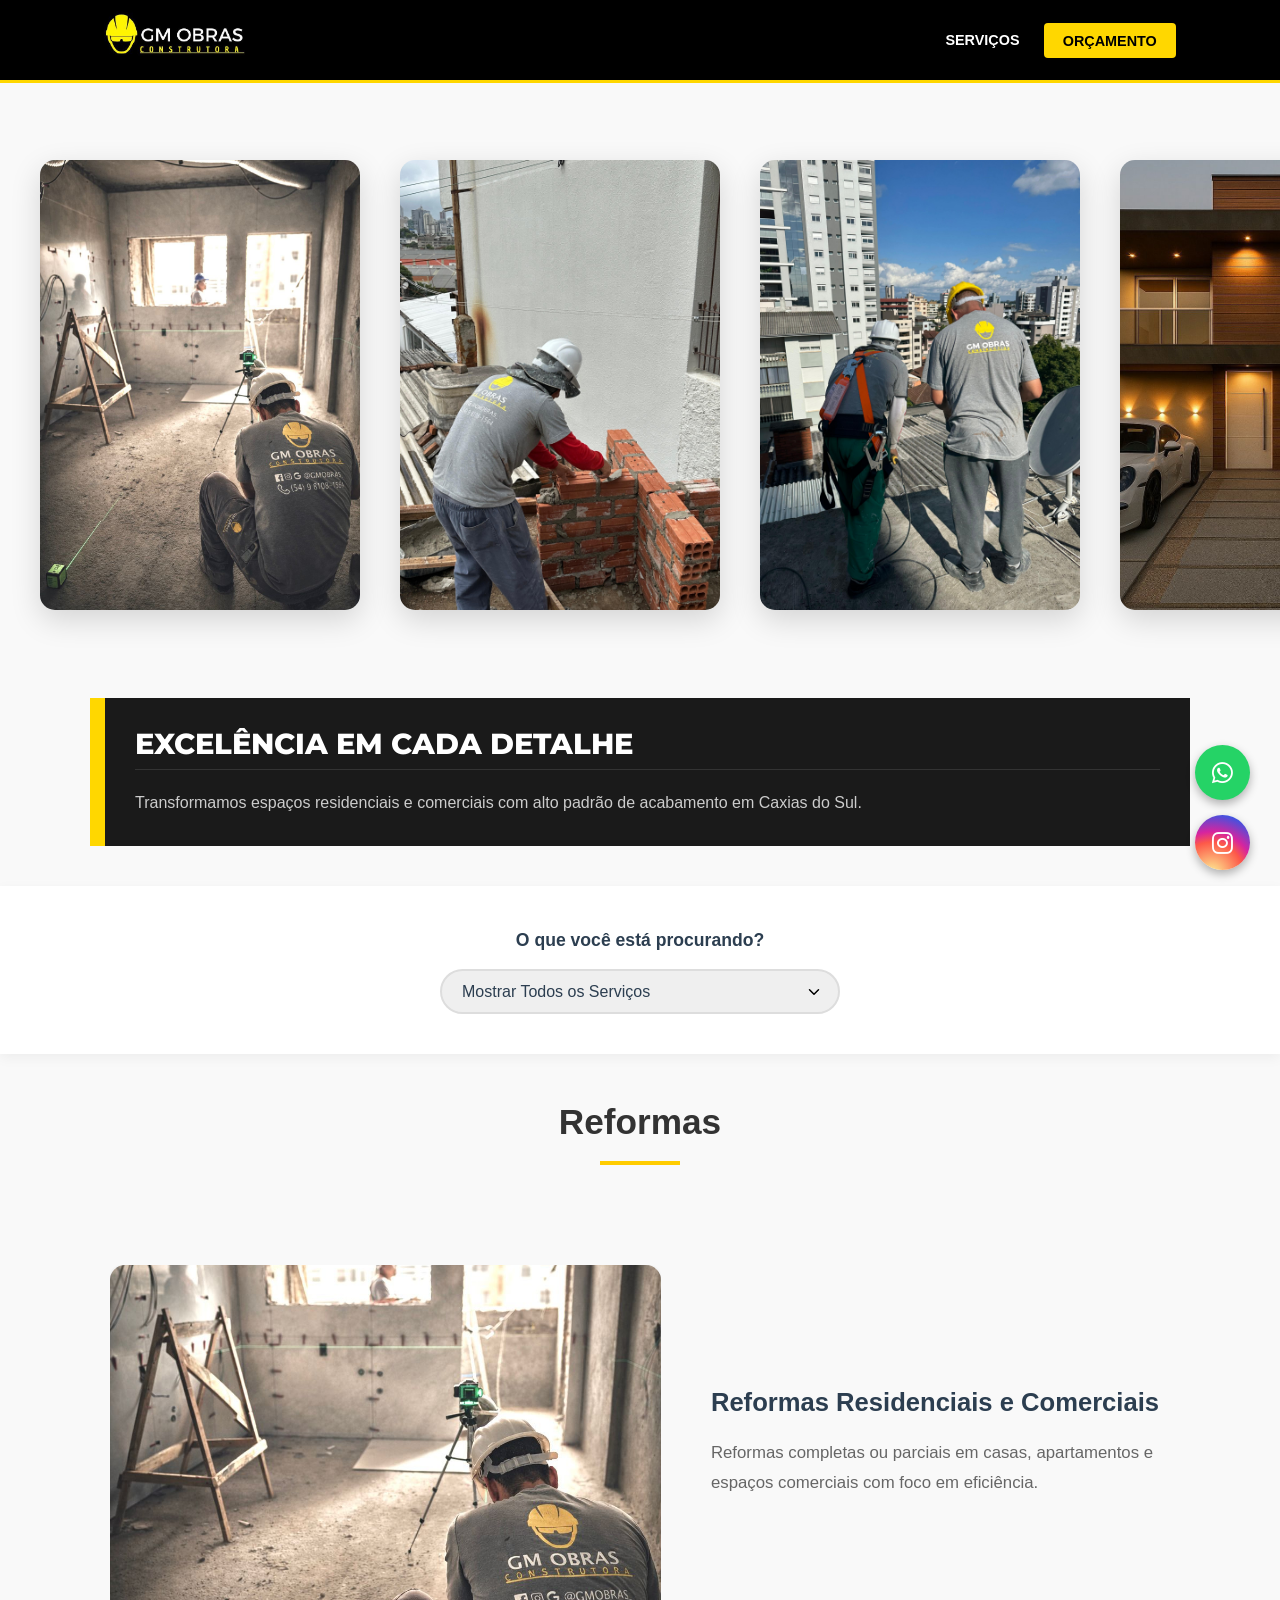
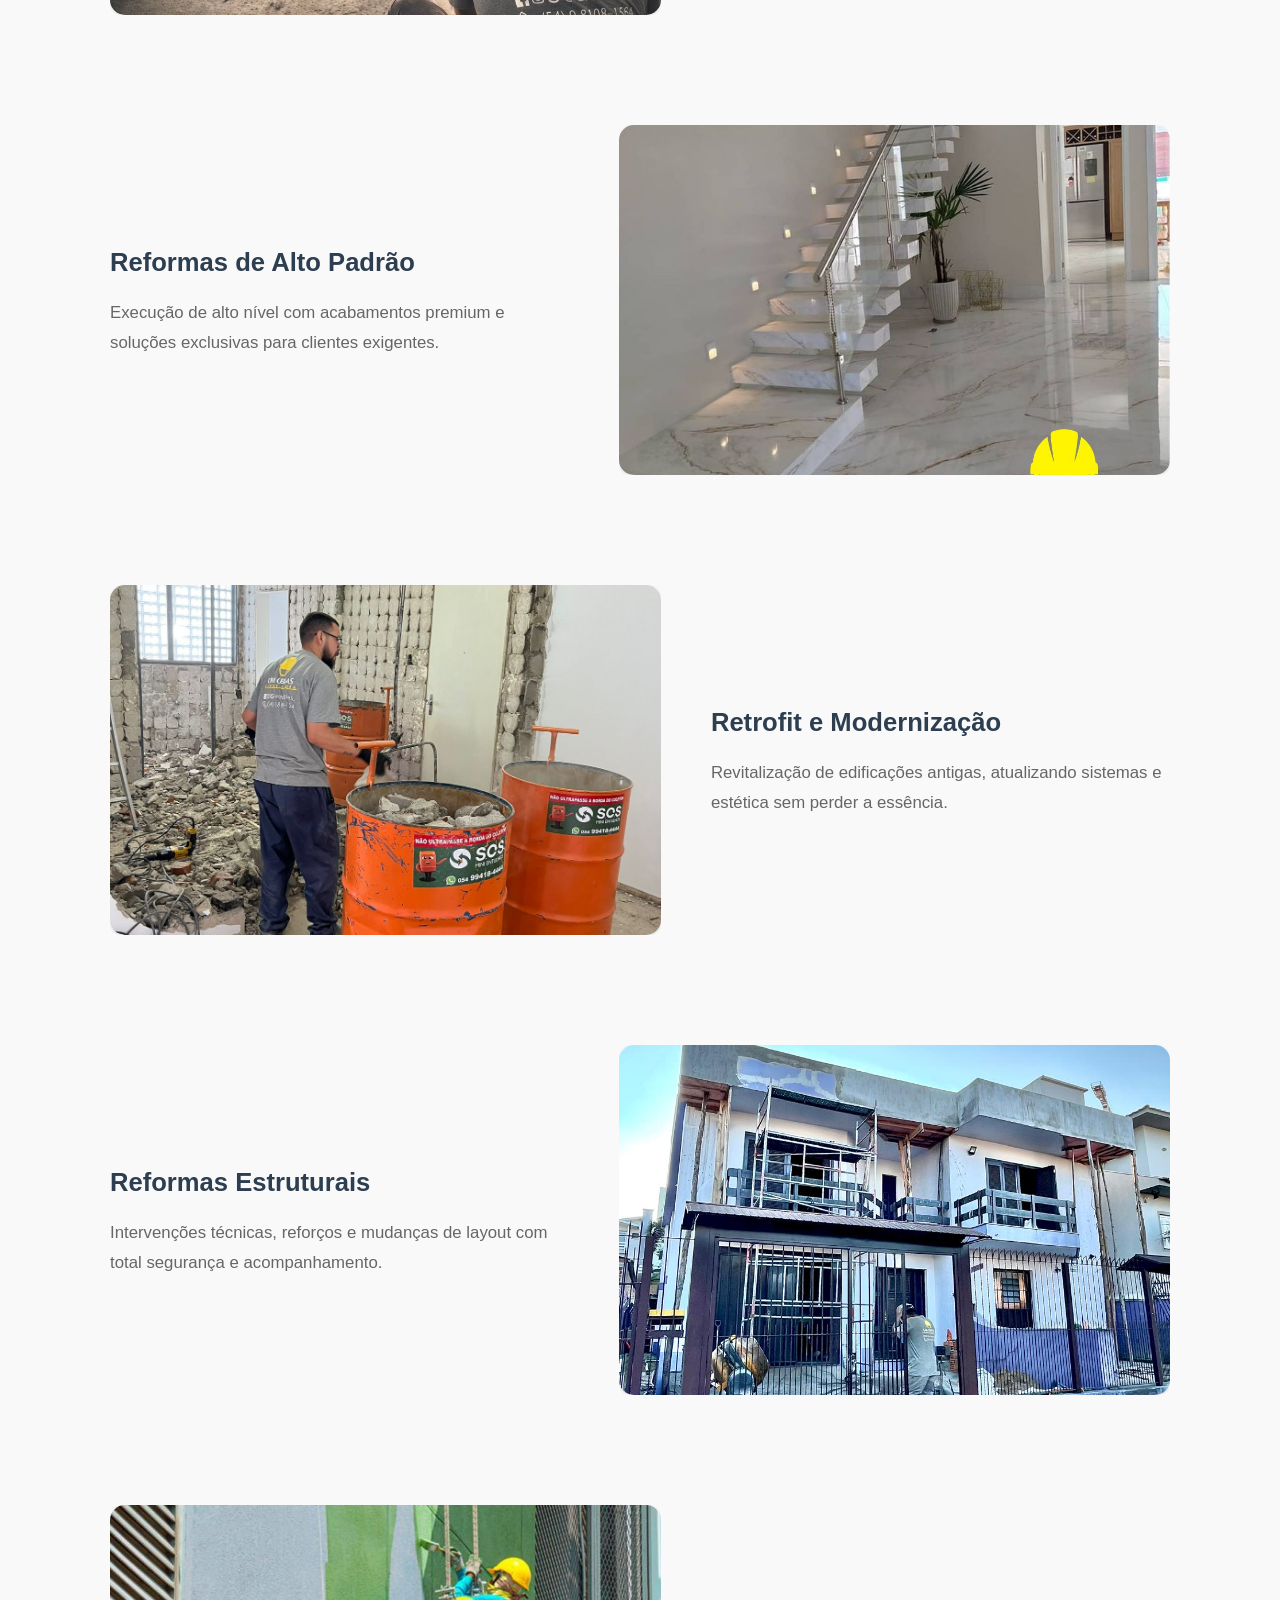
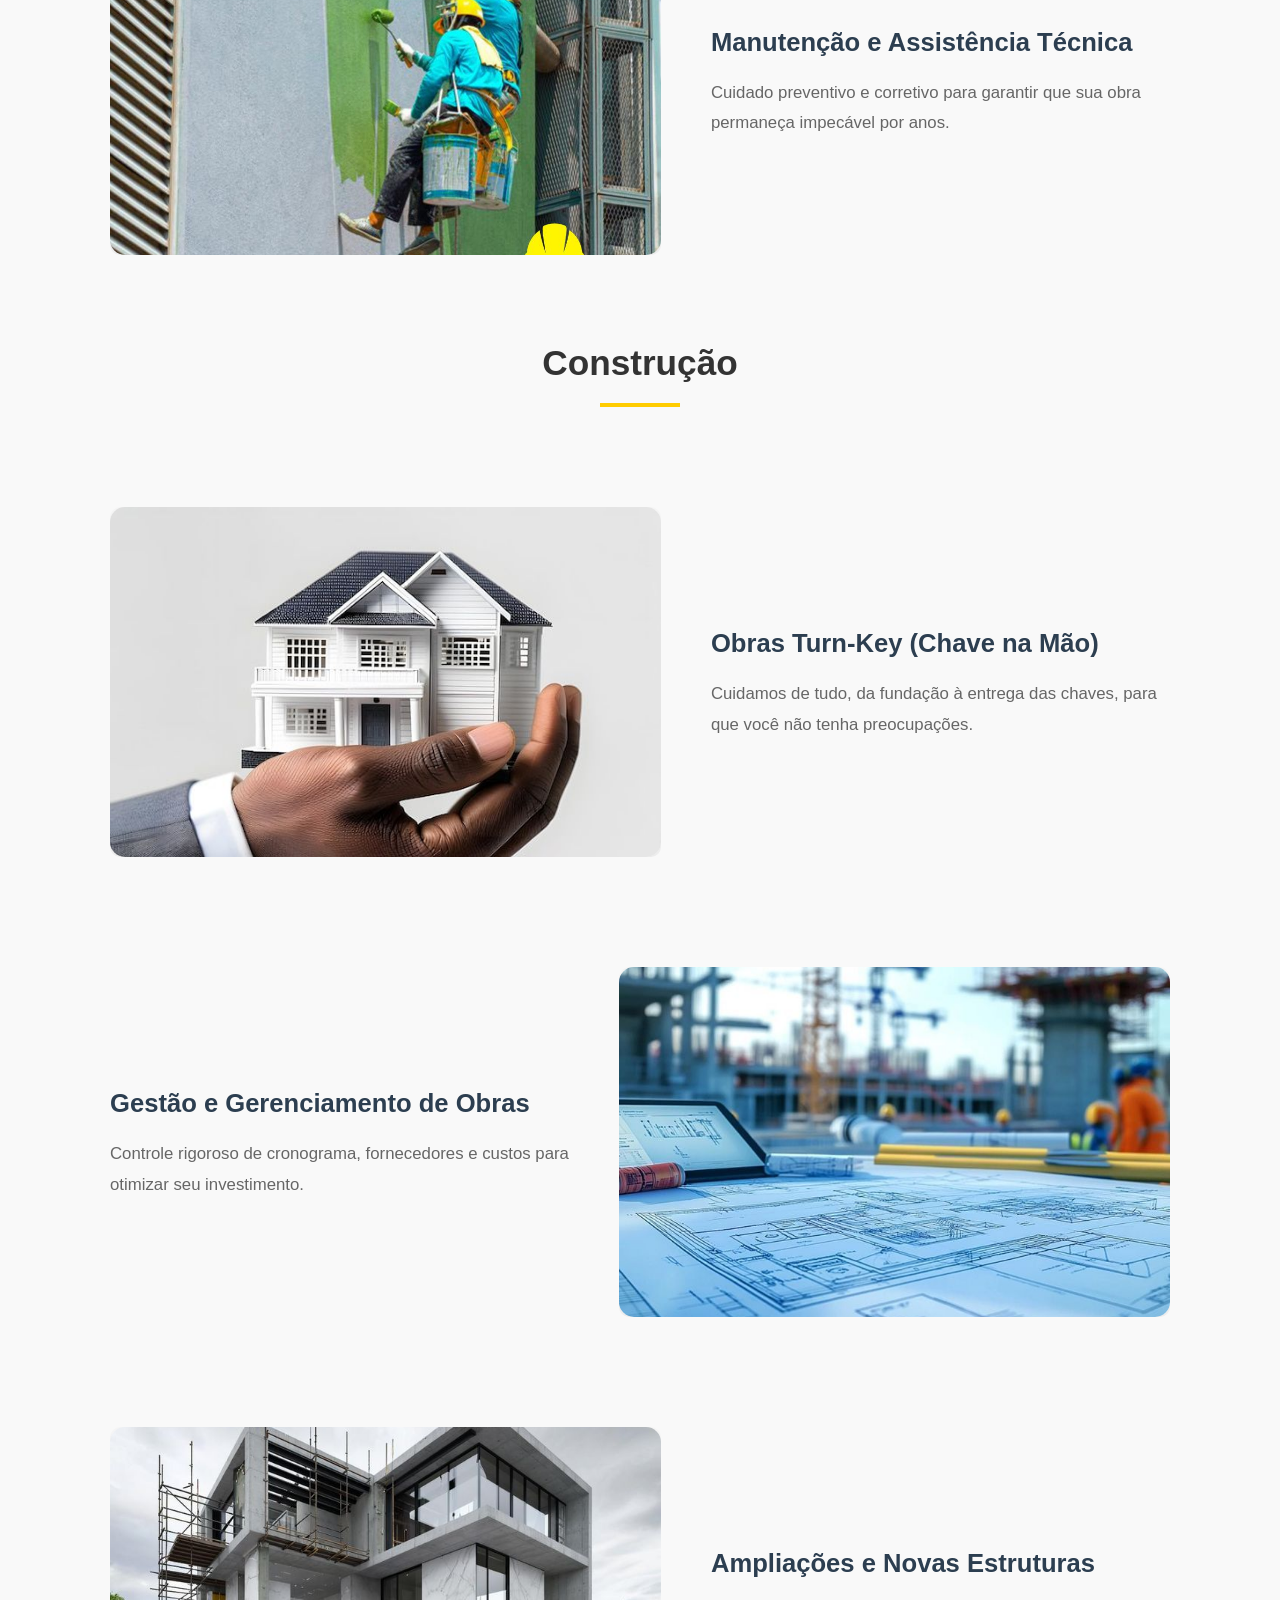
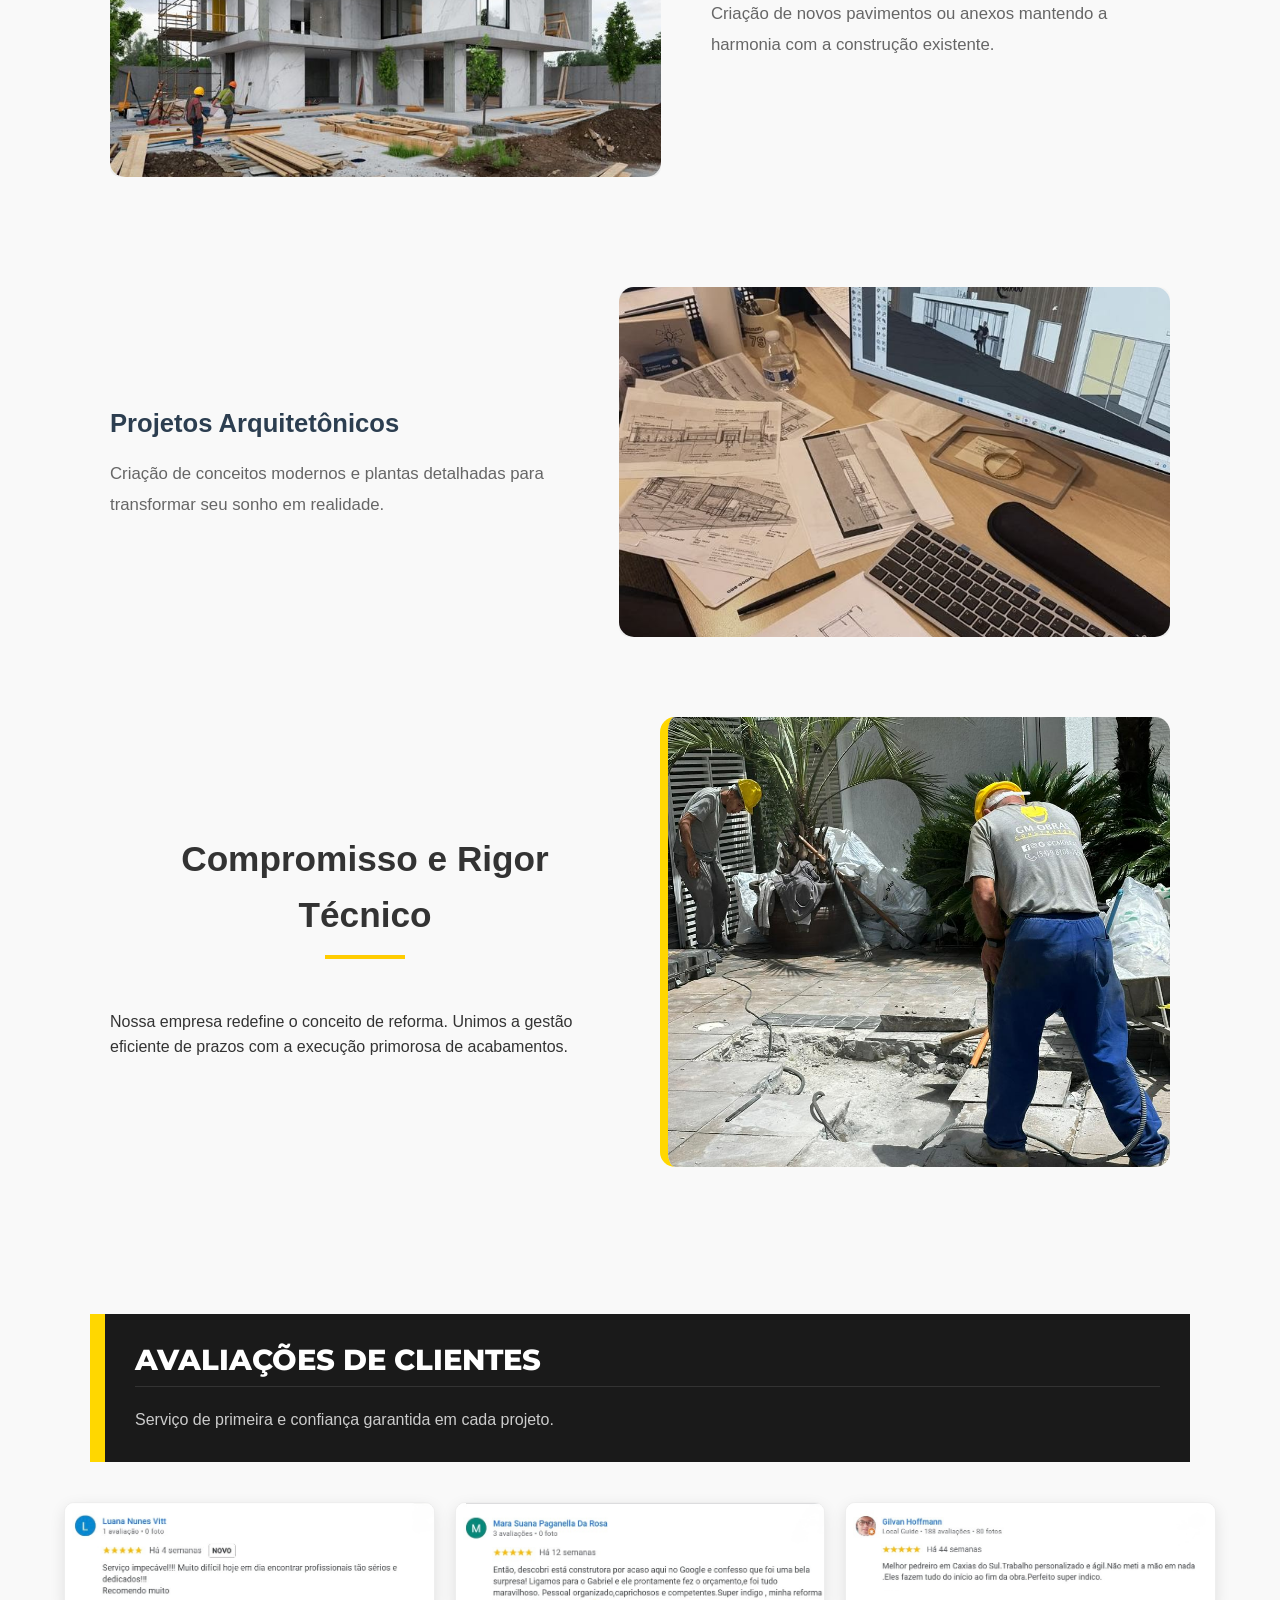
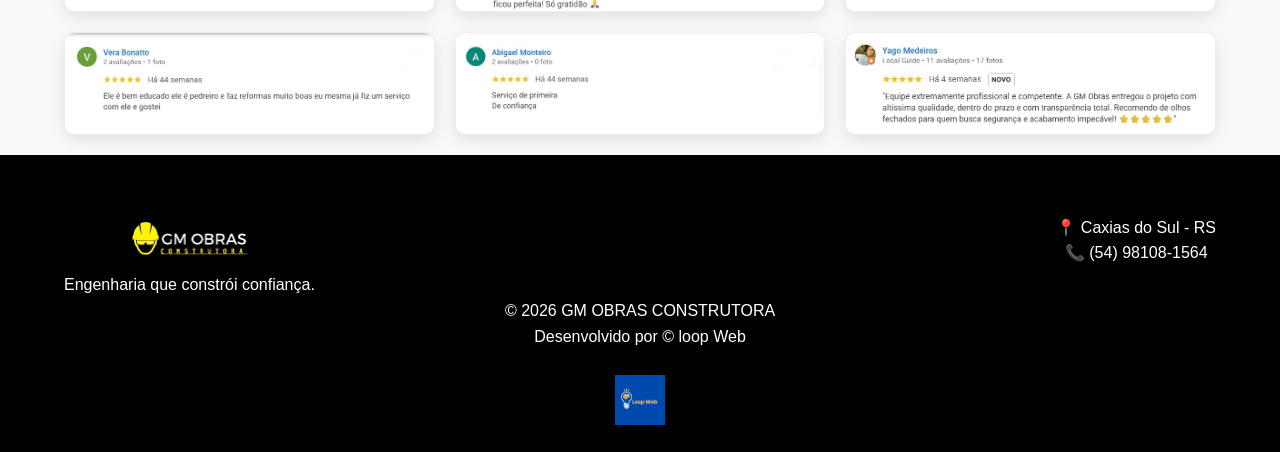
<file: index.html>
<!DOCTYPE html>
<html lang="pt-br">
<head>
<link rel="shortcut icon" href="watts.jpeg" type="image/x-icon">
<meta charset="UTF-8">
<meta name="viewport" content="width=device-width, initial-scale=1.0">
<title>GM OBRAS CONSTRUTORA | Engenharia & Reformas de Alto Padrão</title>
<link rel="stylesheet" href="style.css">
<link href="https://fonts.googleapis.com/css2?family=Oswald:wght@500;700&family=Montserrat:wght@300;400;600;700&display=swap" rel="stylesheet">
</head>
<body>

<header class="header-wrapper">
    <div class="header-container">
        <a href="#" class="logo-wrapper">
            <img src="WhatsApp Image 2026-03-06 at 07.58.44.jpeg" alt="GM Obras Logo">
        </a>
            <nav class="navigation">
                <ul>
                    <li><a href="#sec-reformas">Serviços</a></li>
                    <li><a href="serv.html" class="btn-cta">Orçamento</a></li>
                </ul>
            </nav>
    </div>
</header>

    <div class="promo-container">
    <div class="promo" id="lista-promo">
    <div class="item-venda">

    </div>
    <div class="item-venda">
    <img src="obras2.jpeg" alt="">

    </div>
    <div class="item-venda">
    <img src="obras3.jpeg" alt="">

    </div>
    <div class="item-venda">
    <img src="obras4.jpeg" alt="">

    </div>
    <div class="item-venda">
    <img src="foto1.jpg" alt="">

    </div>
    <div class="item-venda">
    <img src="foto4.jpg" alt="">

    </div>
    <div class="item-venda">
    <img src="fotos1.jpg" alt="">

        </div>
    </div>
</div>

<div class="hero-text-container">
    <h1>Excelência em cada detalhe</h1>
    <p>Transformamos espaços residenciais e comerciais com alto padrão de acabamento em Caxias do Sul.</p>
</div>

<div class="filter-wrapper">
    <label for="service-filter">O que você está procurando?</label>
<select id="service-filter" onchange="filterServices(this.value)">
    <option value="todos">Mostrar Todos os Serviços</option>
    <option value="residencial">Reformas Residenciais e Comerciais</option>
    <option value="alto-padrao">Reformas de Alto Padrão</option>
    <option value="retrofit">Retrofit e Modernização</option>
    <option value="estrutural">Reformas Estruturais</option>
    <option value="manutencao">Manutenção e Assistência Técnica</option>
    <option value="construcao">Construções e Obras Novas</option>
    <option value="projetos">Projetos Arquitetônicos</option>
</select>
</div>

<section id="sec-reformas" class="section-container">
        <h2 class="title-impact">Reformas</h2>
    <div class="services-list">
    <div class="service-item filter-item residencial">
    <div class="s-img"><img src="obras2.jpeg" alt="Reforma"></div>
    <div class="s-text">
        <h4>Reformas Residenciais e Comerciais</h4>
        <p>Reformas completas ou parciais em casas, apartamentos e espaços comerciais com foco em eficiência.</p>
    </div>
</div>

<div class="service-item reverse filter-item alto-padrao">
<div class="s-img"><img src="foto2.jpg" alt="Alto Padrão"></div>
<div class="s-text">
    <h4>Reformas de Alto Padrão</h4>
    <p>Execução de alto nível com acabamentos premium e soluções exclusivas para clientes exigentes.</p>
    </div>
</div>

<div class="service-item filter-item retrofit">
<div class="s-img"><img src="foto3.jpg" alt="Retrofit"></div>
<div class="s-text">
    <h4>Retrofit e Modernização</h4>
    <p>Revitalização de edificações antigas, atualizando sistemas e estética sem perder a essência.</p>
    </div>
</div>

<div class="service-item reverse filter-item estrutural">
<div class="s-img"><img src="foto4.jpg" alt="Estrutural"></div>
<div class="s-text">
    <h4>Reformas Estruturais</h4>
    <p>Intervenções técnicas, reforços e mudanças de layout com total segurança e acompanhamento.</p>
    </div>
</div>

<div class="service-item filter-item manutencao">
<div class="s-img"><img src="foto6.jpg" alt="Manutenção"></div>
<div class="s-text">
    <h4>Manutenção e Assistência Técnica</h4>
    <p>Cuidado preventivo e corretivo para garantir que sua obra permaneça impecável por anos.</p>
        </div>
        </div>
</div>
</section>

<section id="sec-construcao" class="section-container">
    <h2 class="title-impact">Construção</h2>
    <div class="services-list">
    <div class="service-item filter-item construcao">
    <div class="s-img"><img src="key1.jpg" alt="Turn-Key"></div>
    <div class="s-text">
        <h4>Obras Turn-Key (Chave na Mão)</h4>
        <p>Cuidamos de tudo, da fundação à entrega das chaves, para que você não tenha preocupações.</p> 
    </div>   
</div>

    <div class="service-item reverse filter-item construcao">
    <div class="s-img"><img src="key2.jpg" alt="Gerenciamento"></div>
    <div class="s-text">
        <h4>Gestão e Gerenciamento de Obras</h4>
        <p>Controle rigoroso de cronograma, fornecedores e custos para otimizar seu investimento.</p> 
    </div>   
    </div>

    <div class="service-item filter-item construcao">
    <div class="s-img"><img src="key3.jpg" alt="Ampliações"></div>
    <div class="s-text">
        <h4>Ampliações e Novas Estruturas</h4>
        <p>Criação de novos pavimentos ou anexos mantendo a harmonia com a construção existente.</p> 
    </div>   
</div>

    <div class="service-item reverse filter-item projetos">
    <div class="s-img"><img src="key4.jpg" alt="Projetos"></div>
    <div class="s-text">
        <h4>Projetos Arquitetônicos</h4>
        <p>Criação de conceitos modernos e plantas detalhadas para transformar seu sonho em realidade.</p> 
            </div>   
        </div>
    </div>
</section>  

<section id="sobre" class="section-container">
    <div class="grid-2">
    <div class="text-block">
    <h2 class="title-impact">Compromisso e Rigor Técnico</h2>
    <p>Nossa empresa redefine o conceito de reforma. Unimos a gestão eficiente de prazos com a execução primorosa de acabamentos.</p>
    </div>
    <div class="image-placeholder main-img">
    <div class="img-inner"><img src="obras1.jpeg" alt="Obra em andamento"></div>
    </div>
    </div>
</section>

<meta charset="UTF-8">
<meta name="viewport" content="width=device-width, initial-scale=1.0">
<title>Avaliações - GM Obras</title>
<link rel="stylesheet" href="style.css">
<link href="https://fonts.googleapis.com/css2?family=Montserrat:wght@400;700;800&family=Oswald:wght@500;700&display=swap" rel="stylesheet">


<section class="reviews-section">
    <div class="hero-text-container">
        <h1>Avaliações de Clientes</h1>
        <p>Serviço de primeira e confiança garantida em cada projeto.</p>
    </div>

    <div class="reviews-grid">
    <div class="review-card">
     <img src="avali.jpg" alt="Avaliação 1">
    </div>
    <div class="review-card">
        <img src="avali2.jpg" alt="Avaliação 2">
    </div>
    <div class="review-card">
        <img src="avali3.jpg" alt="Avaliação 3">
    </div>
    <div class="review-card">
        <img src="avali4.jpg" alt="Avaliação 4">
    </div>
    <div class="review-card">
        <img src="avali5.jpg" alt="Avaliação 5">
    </div>
    <div class="review-card">
        <img src="avali6.jpeg" alt="Avaliação 6">
    </div>
    </div>
</section>

<footer id="contato" class="footer">
    <div class="footer-grid">
    <div class="f-brand">
    <div class="footer-logo-wrapper"><img src="WhatsApp Image 2026-03-06 at 07.58.44.jpeg" alt="GM Obras Logo"></div>
        <p>Engenharia que constrói confiança.</p>
    </div>
    <div class="f-info">
        <a href="https://maps.app.goo.gl/FQcC3fNANXRWy7ZL6?g_st=iwb">📍 Caxias do Sul - RS</a>
        <p>📞 (54) 98108-1564</p>
    </div>
    </div>
        <div class="copy">© 2026 GM OBRAS CONSTRUTORA</div>
        <div class="copy"> <a href="https://loopweb.company/">Desenvolvido por © loop Web </a></div>
        <br>
        <div class="footer-logo-wrapper"><img src="loop web.png" alt="GM Obras Logo"></div>
    </footer>

    <link rel="stylesheet" href="https://cdnjs.cloudflare.com/ajax/libs/font-awesome/6.0.0/css/all.min.css">

    <div class="fab-wrapper">
        <a href="https://wa.me/54999154578" class="fab-btn whatsapp" target="_blank" aria-label="Contato pelo WhatsApp">
        <i class="fab fa-whatsapp"></i>
    </a>
        <a href="https://www.instagram.com/gmobras_/" class="fab-btn instagram" target="_blank" aria-label="Siga no Instagram">
        <i class="fab fa-instagram"></i>
    </a>
    </div>

    <script src="script.js"></script>
</body>
</html>
</file>
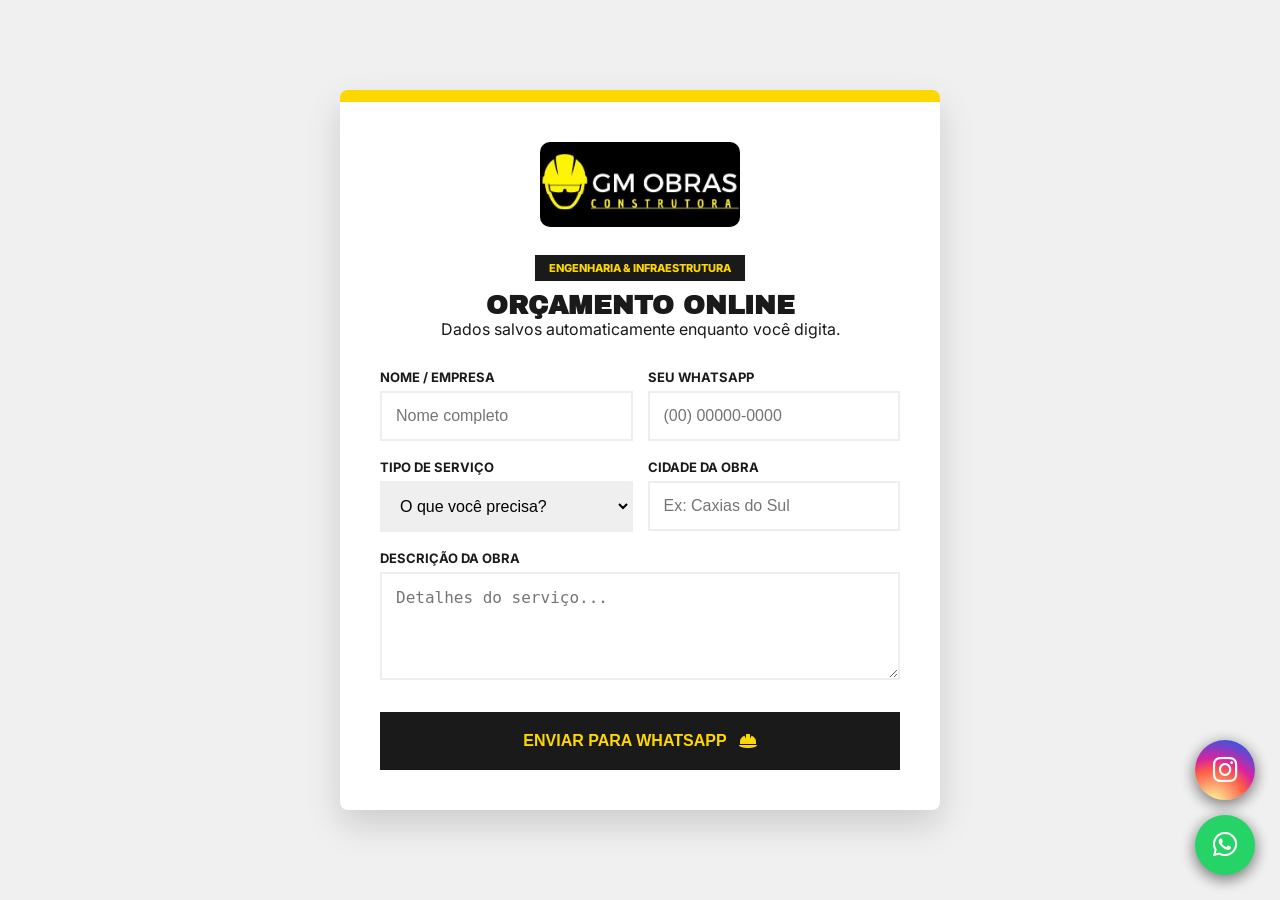
<file: orçamento.html>
<!DOCTYPE html>
<html lang="pt-br">
<head>
    <meta charset="UTF-8">
    <meta name="viewport" content="width=device-width, initial-scale=1.0">
    <title>Orçamento | GM Obras</title>
    <link rel="shortcut icon" href="watts.jpeg" type="image/x-icon">
    <link href="https://fonts.googleapis.com/css2?family=Archivo+Black&family=Inter:wght@400;600;800&display=swap" rel="stylesheet">
    <link rel="stylesheet" href="https://cdnjs.cloudflare.com/ajax/libs/font-awesome/6.0.0/css/all.min.css">

    <style>
        :root {
            --primary: #FFD700;
            --secondary: #1A1A1A;
            --bg: #f0f0f0;
            --white: #ffffff;
        }

        * { box-sizing: border-box; margin: 0; padding: 0; }

        body {
            background-color: var(--bg);
            font-family: 'Inter', sans-serif;
            color: var(--secondary);
        }

        .main-container {
            display: flex;
            justify-content: center;
            align-items: center;
            min-height: 100vh;
            padding: 20px;
        }

        .budget-card {
            background: var(--white);
            width: 100%;
            max-width: 600px;
            padding: 40px;
            border-radius: 8px;
            border-top: 12px solid var(--primary); 
            box-shadow: 0 15px 35px rgba(0,0,0,0.15);
        }

        .card-logo { text-align: center; margin-bottom: 25px; }
        .card-logo img { max-width: 200px; height: auto; border-radius: 10px; }

        .card-header { text-align: center; margin-bottom: 30px; }
        .card-header h1 {
            font-family: 'Archivo Black', sans-serif;
            text-transform: uppercase;
            font-size: 26px;
            margin-top: 15px;
        }

        .tag {
            background: var(--secondary);
            color: var(--primary);
            padding: 6px 14px;
            font-weight: 800;
            font-size: 11px;
            text-transform: uppercase;
        }

        .construction-form { display: flex; flex-direction: column; gap: 18px; }

        .form-grid {
            display: grid;
            grid-template-columns: 1fr 1fr;
            gap: 15px;
        }

        label {
            display: block;
            font-weight: 700;
            font-size: 13px;
            margin-bottom: 6px;
            text-transform: uppercase;
        }

        input, select, textarea {
            width: 100%;
            padding: 14px;
            border: 2px solid #eeeeee;
            font-size: 16px;
            outline: none;
            transition: 0.3s;
        }

        input:focus, select:focus, textarea:focus {
            border-color: var(--primary);
            background: #fff;
        }

        .btn-main {
            background: var(--secondary);
            color: var(--primary);
            border: none;
            padding: 20px;
            font-weight: 800;
            font-size: 16px;
            text-transform: uppercase;
            cursor: pointer;
            display: flex;
            justify-content: center;
            align-items: center;
            gap: 12px;
            margin-top: 10px;
        }

        .btn-main:hover { background: #000; transform: translateY(-2px); }

        .fab-container { position: fixed; bottom: 25px; right: 25px; display: flex; flex-direction: column; gap: 15px; z-index: 1000; }
        .fab { width: 60px; height: 60px; border-radius: 50%; display: flex; align-items: center; justify-content: center; color: #fff; font-size: 28px; text-decoration: none; box-shadow: 0 4px 15px rgba(0,0,0,0.3); transition: 0.3s; }
        .fab-whats { background-color: #25D366; }
        .fab-insta { background: radial-gradient(circle at 30% 107%, #fdf497 0%, #fdf497 5%, #fd5949 45%, #d6249f 60%, #285aeb 90%); }
        .fab:hover { transform: scale(1.1); }

        @media (max-width: 600px) {
            .form-grid { grid-template-columns: 1fr; }
            .budget-card { padding: 25px 20px; }
        }
    </style>
</head>
<body>

    <main class="main-container">
        <section class="budget-card">
            <div class="card-logo">
                <img src="WhatsApp Image 2026-03-06 at 07.58.44.jpeg" alt="GM Obras Logo">
            </div>

            <div class="card-header">
                <span class="tag">Engenharia & Infraestrutura</span>
                <h1>Orçamento Online</h1>
                <p>Dados salvos automaticamente enquanto você digita.</p>
            </div>

            <form id="formOrcamento" class="construction-form">
                <div class="form-grid">
                    <div class="field">
                        <label>Nome / Empresa</label>
                        <input type="text" id="nome" class="save-local" placeholder="Nome completo" required>
                    </div>
                    <div class="field">
                        <label>Seu WhatsApp</label>
                        <input type="tel" id="telefone" class="save-local" placeholder="(00) 00000-0000" maxlength="15" required>
                    </div>
                </div>

                <div class="form-grid">
                    <div class="field">
                        <label>Tipo de Serviço</label>
                        <select id="servico" class="save-local" required>
                            <option value="" disabled selected>O que você precisa?</option>
                            <option value="Construção">Construção</option>
                            <option value="Reforma">Reforma</option>
                            <option value="Manutenções">Manutenções</option>
                        </select>
                    </div>
                    <div class="field">
                        <label for="cidade">Cidade da Obra</label>
                        <input type="text" id="cidade" class="save-local" placeholder="Ex: Caxias do Sul" required>
                    </div>
                </div>

                <div class="field">
                    <label>Descrição da Obra</label>
                    <textarea id="descricao" class="save-local" rows="4" placeholder="Detalhes do serviço..."></textarea>
                </div>

                <button type="submit" class="btn-main">
                    ENVIAR PARA WHATSAPP <i class="fas fa-hard-hat"></i>
                </button>
            </form>
        </section>
    </main>

    <div class="fab-container">
        <a href="https://www.instagram.com/gmobras_/" class="fab fab-insta" target="_blank"><i class="fab fa-instagram"></i></a>
        <a href="https://wa.me/5554981081564" class="fab fab-whats" target="_blank"><i class="fab fa-whatsapp"></i></a>
    </div>

    <script>
        // --- 1. LÓGICA DO LOCALSTORAGE ---
        const formFields = document.querySelectorAll('.save-local');

        // Carregar dados salvos ao abrir a página
        window.addEventListener('load', () => {
            formFields.forEach(field => {
                const savedValue = localStorage.getItem(`gm_obras_${field.id}`);
                if (savedValue) {
                    field.value = savedValue;
                }
            });
        });

        // Salvar dados sempre que houver alteração
        formFields.forEach(field => {
            field.addEventListener('input', () => {
                localStorage.setItem(`gm_obras_${field.id}`, field.value);
            });
        });

        // --- 2. MÁSCARA DE TELEFONE ---
        const telInput = document.getElementById('telefone');
        telInput.addEventListener('input', (e) => {
            let value = e.target.value.replace(/\D/g, "");
            if (value.length > 11) value = value.slice(0, 11);
            
            if (value.length > 10) {
                value = value.replace(/^(\d{2})(\d{5})(\d{4}).*/, "($1) $2-$3");
            } else if (value.length > 5) {
                value = value.replace(/^(\d{2})(\d{4})(\d{0,4}).*/, "($1) $2-$3");
            } else if (value.length > 2) {
                value = value.replace(/^(\d{2})(\d{0,5})/, "($1) $2");
            } else if (value.length > 0) {
                value = value.replace(/^(\d{0,2})/, "($1");
            }
            e.target.value = value;
        });

        // --- 3. ENVIO PARA WHATSAPP ---
        document.getElementById('formOrcamento').addEventListener('submit', function(e) {
            e.preventDefault();
            
            const numWhats = "5554981081564";
            const nome = document.getElementById('nome').value;
            const tel = document.getElementById('telefone').value;
            const servico = document.getElementById('servico').value;
            const cidade = document.getElementById('cidade').value;
            const desc = document.getElementById('descricao').value;

            if(tel.length < 14) {
                alert("Por favor, insira o WhatsApp completo.");
                return;
            }

            const texto = `*GM OBRAS - NOVO ORÇAMENTO*%0A%0A` +
                          `*Cliente:* ${nome}%0A` +
                          `*Contato:* ${tel}%0A` +
                          `*Serviço:* ${servico}%0A` +
                          `*Cidade:* ${cidade}%0A` +
                          `*Descrição:* ${desc}`;

            // Abrir WhatsApp
            window.open(`https://wa.me/${numWhats}?text=${texto}`, '_blank');

            // Opcional: Limpar storage após envio bem-sucedido
            // localStorage.clear();
        });
    </script>
</body>
</html>
</file>
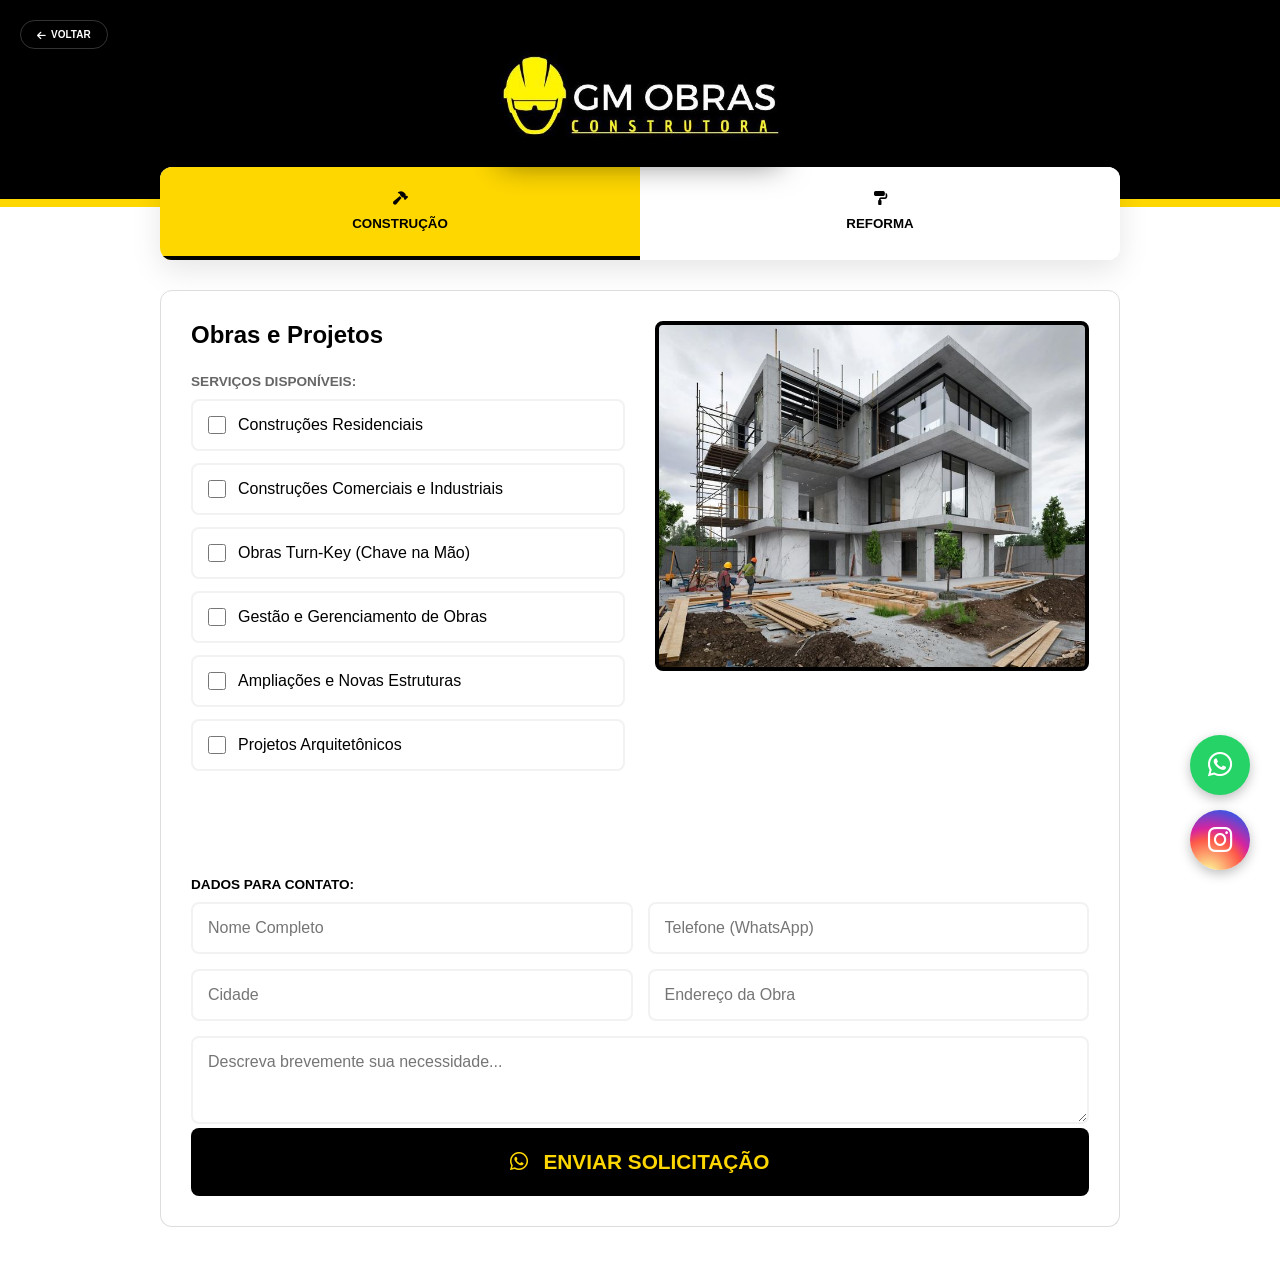
<file: serv.html>
<!DOCTYPE html>
<html lang="pt-br">
<head>
    <link rel="stylesheet" href="serv.css">
    <link rel="shortcut icon" href="watts.jpeg" type="image/x-icon">
    <meta charset="UTF-8">
    <meta name="viewport" content="width=device-width, initial-scale=1.0">
    <title>GM Obras | Orçamento Inteligente</title>
    <link rel="stylesheet" href="https://cdnjs.cloudflare.com/ajax/libs/font-awesome/6.4.0/css/all.min.css">
</head>
<body>

<header>
    <img src="WhatsApp Image 2026-03-06 at 07.58.44.jpeg" alt="">
    <a href="index.html" class="btn-home"><i class="fas fa-arrow-left"></i> Voltar</a>
</header>

<div class="wrapper">
    <div class="tabs-container">
        <button class="tab-btn active" onclick="switchTab('construcao')"><i class="fas fa-hammer"></i> CONSTRUÇÃO</button>
        <button class="tab-btn" onclick="switchTab('reforma')"><i class="fas fa-paint-roller"></i> REFORMA</button>
    </div>

    <div id="construcao" class="content-section active">
        <div class="info-grid">
            <div class="info-text">
                <h2>Obras e Projetos</h2>
                <div class="form-title">Serviços Disponíveis:</div>
                <div class="options-grid">
                    <label class="option-card"><input type="checkbox" class="item" value="Construções Residenciais"> Construções Residenciais</label>
                    <label class="option-card"><input type="checkbox" class="item" value="Construções Comerciais e Industriais"> Construções Comerciais e Industriais</label>
                    <label class="option-card"><input type="checkbox" class="item" value="Obras Turn-Key"> Obras Turn-Key (Chave na Mão)</label>
                    <label class="option-card"><input type="checkbox" class="item" value="Gestão e Gerenciamento de Obras"> Gestão e Gerenciamento de Obras</label>
                    <label class="option-card"><input type="checkbox" class="item" value="Ampliações e Novas Estruturas"> Ampliações e Novas Estruturas</label>
                    <label class="option-card"><input type="checkbox" class="item" value="Projetos Arquitetônicos"> Projetos Arquitetônicos</label>
                </div>
            </div>
            <div class="info-image" style="background-image: url('fotos1.jpg');"></div>
        </div>
    </div>

    <div id="reforma" class="content-section">
        <div class="info-grid">
            <div class="info-text">
                <h2>Reformas e Reparos</h2>
                <div class="form-title">Serviços de Acabamento:</div>
                <div class="options-grid">
                    <label class="option-card"><input type="checkbox" class="item" value="Reformas Residenciais"> Reformas Residenciais</label>
                    <label class="option-card"><input type="checkbox" class="item" value="Pintura Predial"> Reformas Comerciais e industriais</label>
                    <label class="option-card"><input type="checkbox" class="item" value="Reformas de Alto Padrão"> Reformas de Alto Padrão</label>
                    <label class="option-card"><input type="checkbox" class="item" value="Gesso Drywall"> Gesso Drywall</label>
                    <label class="option-card"><input type="checkbox" class="item" value="Reformas de Anbientes">Reformas de Ambientes</label>
                    <label class="option-card"><input type="checkbox" class="item" value="Pinturas Prediais"> Pinturas Prediais</label>
                    <label class="option-card"><input type="checkbox" class="item" value="instalações de revestimentos"> instalações de revestimentos</label>
                </div>
            </div>
            <div class="info-image" style="background-image: url('obras2.jpeg');"></div>
        </div>
    </div>

    <div class="content-section active" style="margin-top: -30px; border-top: none; border-radius: 0 0 12px 12px;">
        <div class="form-title" style="color: #000;">DADOS PARA CONTATO:</div>
        <div class="input-group">
            <input type="text" id="nome" placeholder="Nome Completo">
            <input type="text" id="tel" placeholder="Telefone (WhatsApp)" maxlength="15">
        </div>
        <div class="input-group">
            <input type="text" id="cidade" placeholder="Cidade">
            <input type="text" id="endereco" placeholder="Endereço da Obra">
        </div>
        <textarea id="obs" rows="3" placeholder="Descreva brevemente sua necessidade..."></textarea>

        <button class="btn-cta" onclick="enviarWhatsApp()">
            <i class="fab fa-whatsapp"></i> ENVIAR SOLICITAÇÃO
        </button>
    </div>
</div>

<div class="fab-wrapper">
  <a href="https://wa.me/54999154578" class="fab-btn whatsapp" target="_blank">
    <i class="fab fa-whatsapp"></i>
  </a>
  <a href="https://www.instagram.com/gmobras_/" class="fab-btn instagram" target="_blank">
    <i class="fab fa-instagram"></i>
  </a>
</div>

<script src="main.js"></script>

</body>
</html>
</file>
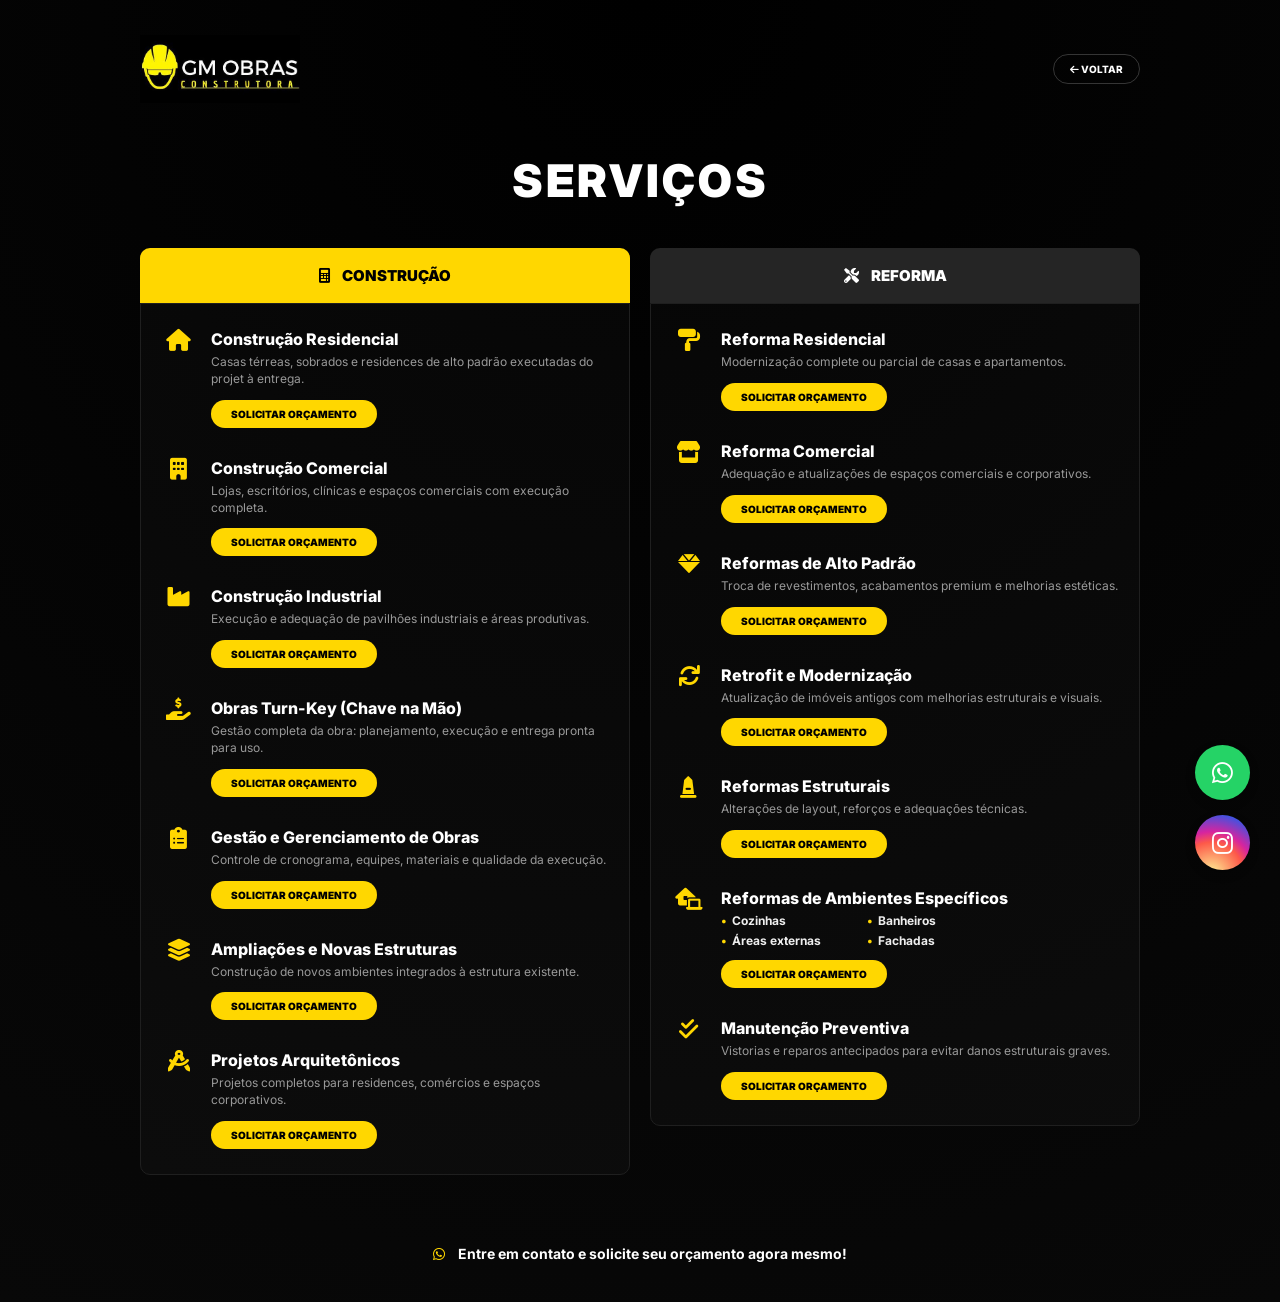
<file: teste.html>
<!DOCTYPE html>
<html lang="pt-br">
<head>
    <link rel="shortcut icon" href="watts.jpeg" type="image/x-icon">
    <meta charset="UTF-8">
    <meta name="viewport" content="width=device-width, initial-scale=1.0">
    <title>Serviços | GM OBRAS</title>
    <link href="https://fonts.googleapis.com/css2?family=Inter:wght@400;600;700;800;900&display=swap" rel="stylesheet">
    <link rel="stylesheet" href="https://cdnjs.cloudflare.com/ajax/libs/font-awesome/6.0.0/css/all.min.css">
    <style>
        /* --- BOTÕES FLUTUANTES --- */
.fab-wrapper { position: fixed; bottom: 30px; right: 30px; display: flex; flex-direction: column; gap: 15px; z-index: 2000; }
.fab-btn { width: 55px; height: 55px; border-radius: 50%; display: flex; align-items: center; justify-content: center; color: white; font-size: 24px; text-decoration: none; box-shadow: 0 4px 10px rgba(0,0,0,0.3); transition: 0.3s; }
.whatsapp { background: #25d366; }
.instagram { background: radial-gradient(circle at 30% 107%, #fdf497 0%, #fd5949 45%, #d6249f 60%, #285aeb 90%); }
        :root {
            --primary: #FFD700;
            --bg-black: #080808;
            --card-dark: #121212;
            --text-muted: #999;
        }

        * { box-sizing: border-box; margin: 0; padding: 0; }

        body {
            background-color: var(--bg-black);
            background-image: radial-gradient(circle at top, #000000 0%, #080808 100%);
            font-family: 'Inter', sans-serif;
            color: #fff;
            padding: 20px 15px;
            display: flex;
            justify-content: center;
        }

        .container { width: 100%; max-width: 1000px; }

        /* HEADER COM LOGO NO CANTO */
        .header {
            display: flex;
            justify-content: space-between;
            align-items: center;
            padding: 15px 0 30px 0;
            margin-bottom: 20px;
        }

        .logo-box {
            max-width: 160px; /* Tamanho otimizado para o canto */
        }

        .logo-box img {
            width: 100%;
            height: auto;
            display: block;
        }

        .btn-home {
            border: 1px solid rgba(255,255,255,0.2);
            color: #fff;
            padding: 8px 16px;
            border-radius: 30px;
            text-decoration: none;
            font-size: 10px;
            font-weight: 800;
            text-transform: uppercase;
            transition: 0.3s;
        }

        .btn-home:hover { background: var(--primary); color: #000; border-color: var(--primary); }

        .main-title {
            text-align: center;
            font-size: clamp(30px, 5vw, 45px);
            font-weight: 900;
            text-transform: uppercase;
            margin-bottom: 40px;
            letter-spacing: 3px;
        }

        /* GRID E COLUNAS */
        .services-grid {
            display: grid;
            grid-template-columns: 1fr 1fr;
            gap: 20px;
        }

        .column-header {
            padding: 18px;
            border-radius: 10px 10px 0 0;
            display: flex;
            align-items: center;
            justify-content: center;
            gap: 12px;
            font-weight: 900;
            text-transform: uppercase;
            font-size: 15px;
        }

        .bg-yellow { background: var(--primary); color: #000; }
        .bg-gray { background: #252525; color: #fff; }

        .service-box {
            background: rgba(255, 255, 255, 0.02);
            border: 1px solid #1f1f1f;
            padding: 25px 20px;
            border-radius: 0 0 10px 10px;
            display: flex;
            flex-direction: column;
            gap: 30px;
        }

        .service-item { display: flex; gap: 15px; }
        .icon { color: var(--primary); font-size: 22px; width: 35px; text-align: center; flex-shrink: 0; }
        .info h3 { font-size: 16px; font-weight: 800; margin-bottom: 5px; color: #fff; }
        .info p { font-size: 12px; color: var(--text-muted); line-height: 1.4; margin-bottom: 12px; }
        
        .info ul { list-style: none; display: grid; grid-template-columns: 1fr 1fr; gap: 5px; margin-bottom: 12px; }
        .info li { font-size: 12px; font-weight: 700; color: #eee; display: flex; align-items: center; gap: 5px; }
        .info li::before { content: "•"; color: var(--primary); }

        .btn-budget {
            background: var(--primary);
            color: #000;
            padding: 8px 20px;
            border-radius: 20px;
            text-decoration: none;
            font-size: 10px;
            font-weight: 900;
            text-transform: uppercase;
            display: inline-block;
            transition: 0.3s;
        }

        .btn-budget:hover { transform: translateY(-2px); box-shadow: 0 5px 15px rgba(255, 215, 0, 0.2); }

        .footer {
            text-align: center;
            margin-top: 50px;
            padding: 20px;
            font-weight: 700;
            font-size: 14px;
        }
        .footer i { color: var(--primary); margin-right: 10px; }

        @media (max-width: 850px) {
            .services-grid { grid-template-columns: 1fr; }
        }
    </style>
</head>
<body>

<div class="container">
    <header class="header">
        <div class="logo-box">
            <img src="WhatsApp Image 2026-03-06 at 07.58.44.jpeg" alt="GM Obras Logo">
        </div>
        <a href="index.html" class="btn-home"><i class="fas fa-arrow-left"></i> Voltar</a>
    </header>

    <h2 class="main-title">Serviços</h2>

    <div class="services-grid">
        <div class="column">
            <div class="column-header bg-yellow">
                <i class="fas fa-calculator"></i> CONSTRUÇÃO
            </div>
            <div class="service-box">
                <div class="service-item">
                    <i class="fas fa-home icon"></i>
                    <div class="info">
                        <h3>Construção Residencial</h3>
                        <p>Casas térreas, sobrados e residences de alto padrão executadas do projet à entrega.</p>
                        <a href="https://wa.me/5554981081564?text=*GM%20OBRAS%20-%20SOLICITAÇÃO*%0A*Serviço:*%20Construção%20Residencial%0A*Nome:*%0A*Cidade:*" class="btn-budget">Solicitar Orçamento</a>
                    </div>
                </div>

                <div class="service-item">
                    <i class="fas fa-building icon"></i>
                    <div class="info">
                        <h3>Construção Comercial</h3>
                        <p>Lojas, escritórios, clínicas e espaços comerciais com execução completa.</p>
                        <a href="https://wa.me/5554981081564?text=*GM%20OBRAS%20-%20SOLICITAÇÃO*%0A*Serviço:*%20Construção%20Comercial%0A*Nome:*%0A*Cidade:*" class="btn-budget">Solicitar Orçamento</a>
                    </div>
                </div>

                <div class="service-item">
                    <i class="fas fa-industry icon"></i>
                    <div class="info">
                        <h3>Construção Industrial</h3>
                        <p>Execução e adequação de pavilhões industriais e áreas produtivas.</p>
                        <a href="https://wa.me/5554981081564?text=*GM%20OBRAS%20-%20SOLICITAÇÃO*%0A*Serviço:*%20Construção%20Industrial%0A*Nome:*%0A*Cidade:*" class="btn-budget">Solicitar Orçamento</a>
                    </div>
                </div>

                <div class="service-item">
                    <i class="fas fa-hand-holding-usd icon"></i>
                    <div class="info">
                        <h3>Obras Turn-Key (Chave na Mão)</h3>
                        <p>Gestão completa da obra: planejamento, execução e entrega pronta para uso.</p>
                        <a href="https://wa.me/5554981081564?text=*GM%20OBRAS%20-%20SOLICITAÇÃO*%0A*Serviço:*%20Obras%20Turn-Key%0A*Nome:*%0A*Cidade:*" class="btn-budget">Solicitar Orçamento</a>
                    </div>
                </div>

                <div class="service-item">
                    <i class="fas fa-clipboard-list icon"></i>
                    <div class="info">
                        <h3>Gestão e Gerenciamento de Obras</h3>
                        <p>Controle de cronograma, equipes, materiais e qualidade da execução.</p>
                        <a href="https://wa.me/5554981081564?text=*GM%20OBRAS%20-%20SOLICITAÇÃO*%0A*Serviço:*%20Gestão%20de%20Obras%0A*Nome:*%0A*Cidade:*" class="btn-budget">Solicitar Orçamento</a>
                    </div>
                </div>

                <div class="service-item">
                    <i class="fas fa-layer-group icon"></i>
                    <div class="info">
                        <h3>Ampliações e Novas Estruturas</h3>
                        <p>Construção de novos ambientes integrados à estrutura existente.</p>
                        <a href="https://wa.me/5554981081564?text=*GM%20OBRAS%20-%20SOLICITAÇÃO*%0A*Serviço:*%20Ampliações%0A*Nome:*%0A*Cidade:*" class="btn-budget">Solicitar Orçamento</a>
                    </div>
                </div>

                <div class="service-item">
                    <i class="fas fa-drafting-compass icon"></i>
                    <div class="info">
                        <h3>Projetos Arquitetônicos</h3>
                        <p>Projetos completos para residences, comércios e espaços corporativos.</p>
                        <a href="https://wa.me/5554981081564?text=*GM%20OBRAS%20-%20SOLICITAÇÃO*%0A*Serviço:*%20Projetos%20Arquitetônicos%0A*Nome:*%0A*Cidade:*" class="btn-budget">Solicitar Orçamento</a>
                    </div>
                </div>
            </div>
        </div>

        <div class="column">
            <div class="column-header bg-gray">
                <i class="fas fa-tools"></i> REFORMA
            </div>
            <div class="service-box">
                <div class="service-item">
                    <i class="fas fa-paint-roller icon"></i>
                    <div class="info">
                        <h3>Reforma Residencial</h3>
                        <p>Modernização complete ou parcial de casas e apartamentos.</p>
                        <a href="https://wa.me/5554981081564?text=*GM%20OBRAS%20-%20SOLICITAÇÃO*%0A*Serviço:*%20Reforma%20Residencial%0A*Nome:*%0A*Cidade:*" class="btn-budget">Solicitar Orçamento</a>
                    </div>
                </div>

                <div class="service-item">
                    <i class="fas fa-store icon"></i>
                    <div class="info">
                        <h3>Reforma Comercial</h3>
                        <p>Adequação e atualizações de espaços comerciais e corporativos.</p>
                        <a href="https://wa.me/5554981081564?text=*GM%20OBRAS%20-%20SOLICITAÇÃO*%0A*Serviço:*%20Reforma%20Comercial%0A*Nome:*%0A*Cidade:*" class="btn-budget">Solicitar Orçamento</a>
                    </div>
                </div>

                <div class="service-item">
                    <i class="fas fa-gem icon"></i>
                    <div class="info">
                        <h3>Reformas de Alto Padrão</h3>
                        <p>Troca de revestimentos, acabamentos premium e melhorias estéticas.</p>
                        <a href="https://wa.me/5554981081564?text=*GM%20OBRAS%20-%20SOLICITAÇÃO*%0A*Serviço:*%20Reforma%20Alto%20Padrão%0A*Nome:*%0A*Cidade:*" class="btn-budget">Solicitar Orçamento</a>
                    </div>
                </div>

                <div class="service-item">
                    <i class="fas fa-sync icon"></i>
                    <div class="info">
                        <h3>Retrofit e Modernização</h3>
                        <p>Atualização de imóveis antigos com melhorias estruturais e visuais.</p>
                        <a href="https://wa.me/5554981081564?text=*GM%20OBRAS%20-%20SOLICITAÇÃO*%0A*Serviço:*%20Retrofit%20e%20Modernização%0A*Nome:*%0A*Cidade:*" class="btn-budget">Solicitar Orçamento</a>
                    </div>
                </div>

                <div class="service-item">
                    <i class="fas fa-monument icon"></i>
                    <div class="info">
                        <h3>Reformas Estruturais</h3>
                        <p>Alterações de layout, reforços e adequações técnicas.</p>
                        <a href="https://wa.me/5554981081564?text=*GM%20OBRAS%20-%20SOLICITAÇÃO*%0A*Serviço:*%20Reformas%20Estruturais%0A*Nome:*%0A*Cidade:*" class="btn-budget">Solicitar Orçamento</a>
                    </div>
                </div>

                <div class="service-item">
                    <i class="fas fa-laptop-house icon"></i>
                    <div class="info">
                        <h3>Reformas de Ambientes Específicos</h3>
                        <ul>
                            <li>Cozinhas</li>
                            <li>Banheiros</li>
                            <li>Áreas externas</li>
                            <li>Fachadas</li>
                        </ul>
                        <a href="https://wa.me/5554981081564?text=*GM%20OBRAS%20-%20SOLICITAÇÃO*%0A*Serviço:*%20Ambientes%20Específicos%0A*Nome:*%0A*Cidade:*" class="btn-budget">Solicitar Orçamento</a>
                    </div>
                </div>

                <div class="service-item">
                    <i class="fas fa-check-double icon"></i>
                    <div class="info">
                        <h3>Manutenção Preventiva</h3>
                        <p>Vistorias e reparos antecipados para evitar danos estruturais graves.</p>
                        <a href="https://wa.me/5554981081564?text=*GM%20OBRAS%20-%20SOLICITAÇÃO*%0A*Serviço:*%20Manutenção%20Preventiva%0A*Nome:*%0A*Cidade:*" class="btn-budget">Solicitar Orçamento</a>
                    </div>
                </div>
            </div>
        </div>
    </div>

    <div class="footer">
        <i class="fab fa-whatsapp"></i> Entre em contato e solicite seu orçamento agora mesmo!
    </div>
</div>
    <div class="fab-wrapper">
        <a href="https://wa.me/5554981081564" class="fab-btn whatsapp" target="_blank" aria-label="Contato pelo WhatsApp">
            <i class="fab fa-whatsapp"></i>
        </a>
        <a href="https://www.instagram.com/gmobras_/" class="fab-btn instagram" target="_blank" aria-label="Siga no Instagram">
            <i class="fab fa-instagram"></i>
        </a>
    </div>
</body>
</html>
</file>
<file: style.css>
:root {
--primary: #FFD700;    
--secondary: #000000;  
--white: #FFFFFF;
--font-main: 'Montserrat', sans-serif;
--font-title: 'Oswald', sans-serif;
--bg-dark: rgba(0, 0, 0, 0.95);
--primary-color: #2c3e50;
--accent-color: #ffcc00;
--bg-light: #f9f9f9;
--text-dark: #333;
--primary: #ffcc00; 
--bg-dark: #121212;
--white: #ffffff;
--secondary: #000000;
--primary: #FFD700;    
--secondary: #000000;  
--white: #FFFFFF;
--bg-dark: #1a1a1a;
--font-main: 'Montserrat', sans-serif;
--primary-color: #2c3e50;
--accent-color: #ffcc00;
--bg-light: #f9f9f9;
--text-dark: #333;
}

* { margin: 0; padding: 0; box-sizing: border-box; scroll-behavior: smooth; }

body {
font-family: var(--font-main);
background-color: var(--white);
color: var(--secondary);
line-height: 1.6;
overflow-x: hidden;
}

/* --- HEADER RESPONSIVO --- */
/* --- SEU HEADER ORIGINAL (NÃO ALTERADO) --- */
/* --- RESET PARA EVITAR ROLAGEM LATERAL --- */
html, body {
max-width: 100%;
overflow-x: hidden; /* Trava a rolagem para os lados */
margin: 0;
padding: 0;
}

/* --- CONFIGURAÇÕES GERAIS --- */


/* --- HEADER / NAVIGATION (FIXA) --- */
/* --- HEADER / NAVIGATION (FIXA) --- */
.header-wrapper {
position: fixed;
top: 0; 
width: 100%;
background: #000000; /* Forçando a cor preta aqui */
z-index: 1000;
border-bottom: 3px solid var(--primary);
}

.header-container {
max-width: 1200px;
margin: 0 auto;
padding: 0 5%;
display: flex;
justify-content: space-between;
align-items: center;
height: 80px;
}

.logo-wrapper img { 
height: 60px; 
width: auto; 
object-fit: contain; 
}

.navigation ul {
display: flex;
list-style: none;
gap: 1.5rem;
}

.navigation ul li a {
color: var(--white);
text-decoration: none;
font-weight: 600;
font-size: 0.9rem;
text-transform: uppercase;
}

.btn-cta {
background: var(--primary);
color: var(--secondary) !important;
padding: 0.6rem 1.2rem;
border-radius: 4px;
font-weight: 700;
text-decoration: none;
}

/* --- GALERIA DE IMAGENS --- */
.promo-container {
/* Espaço para não ficar colado na Nav no Desktop */
margin-top: 120px; 
overflow: hidden; /* Garante que o carrossel não crie barra de rolagem */
width: 100%;
padding: 40px 0;
position: relative;
}

.promo {
display: flex;
width: max-content; 
gap: 40px; 
animation: rolarInfinito 30s linear infinite;
}

.promo img {
width: 320px; 
height: 450px;
object-fit: cover;
background-color: #fff;
border-radius: 15px;
box-shadow: 0 10px 30px rgba(0,0,0,0.15);
flex-shrink: 0;
transition: transform 0.3s ease;
}

@keyframes rolarInfinito {
0% { transform: translateX(0); }
100% { transform: translateX(-50%); }
}

/* --- AJUSTES EXCLUSIVOS PARA MOBILE --- */
@media (max-width: 768px) {
/* Impede qualquer saída lateral no mobile */
body {
    position: relative;
}

.promo-container {
    /* Aumentamos o margin-top para 150px para afastar da nav no mobile */
    margin-top: 150px !important; 
    padding: 30px 0;
}

.promo {
    gap: 10px;
}

.promo img {
    /* Imagens maiores no mobile conforme pedido */
    width: 240px; 
    height: 340px;
}

/* Esconde menu se for muito grande para a tela pequena, 
    ajuste conforme seu menu */
.navigation ul {
    gap: 0.8rem;
}

.navigation ul li a {
    font-size: 0.75rem;
}
}

/* Celulares pequenos (iPhone SE, etc) */
@media (max-width: 400px) {
.promo-container {
    margin-top: 140px !important;
}

.promo img {
    width: 200px;
    height: 280px;
}
}

.yellow-line { width: 60px; height: 4px; background: var(--primary); margin: 15px auto; }

.hero p { font-size: clamp(1rem, 3vw, 1.4rem); max-width: 700px; margin: 0 auto; }

/* --- SEÇÕES --- */
.section-container { padding: 30px 5%; max-width: 1200px; margin: 0 auto; }

.grid-2 { display: grid; grid-template-columns: 1fr 1fr; gap: 40px; align-items: center; }

.grid-3 { display: grid; grid-template-columns: repeat(3, 1fr); gap: 30px; }

.bg-black { background: var(--secondary); color: white; border-radius: 40px; margin: 20px; }

.feature-card { text-align: center; padding: 20px; }
.f-icon { font-size: 2rem; display: block; margin-bottom: 10px; }

.img-inner img { width: 100%; height: 450px; object-fit: cover; border-radius: 15px; border-left: 8px solid var(--primary); }

.service-item { display: flex; align-items: center; gap: 50px; margin-top: 50px; }
.service-item.reverse { flex-direction: row-reverse; }
.s-img { flex: 1; height: 350px; border-radius: 10px; overflow: hidden; }
.s-img img { width: 100%; height: 100%; object-fit: cover; }
.s-text { flex: 1; }

/* --- FOOTER --- */
.footer { background: var(--secondary); color: white; padding: 60px 5% 20px; text-align: center; }
.footer-grid { display: flex; justify-content: space-between; flex-wrap: wrap; gap: 30px; max-width: 1200px; margin: 0 auto; }
.footer-logo-wrapper img { height: 50px; } 

/* --- BOTÕES FLUTUANTES --- */
.fab-wrapper { position: fixed; bottom: 30px; right: 30px; display: flex; flex-direction: column; gap: 15px; z-index: 2000; }
.fab-btn { width: 55px; height: 55px; border-radius: 50%; display: flex; align-items: center; justify-content: center; color: white; font-size: 24px; text-decoration: none; box-shadow: 0 4px 10px rgba(0,0,0,0.3); transition: 0.3s; }
.whatsapp { background: #25d366; }
.instagram { background: radial-gradient(circle at 30% 107%, #fdf497 0%, #fd5949 45%, #d6249f 60%, #285aeb 90%); }

/* =========================================================
ADAPTAÇÃO PARA TABLET (Abaixo de 1024px)
========================================================= */
@media (max-width: 1024px) {
.grid-3 { grid-template-columns: repeat(2, 1fr); }
.hero h1 { font-size: 3.5rem; }
}

/* =========================================================
ADAPTAÇÃO PARA CELULAR (Abaixo de 768px)
========================================================= */
@media (max-width: 768px) {
.header-container { flex-direction: column; height: auto; padding: 10px; }
.logo-wrapper img { height: 45px; }
.navigation ul { gap: 10px; margin-top: 10px; }
.navigation ul li a { font-size: 0.75rem; }
.btn-cta { padding: 0.4rem 0.8rem; font-size: 0.7rem !important; }

.hero { height: 70vh; }
.hero h1 { font-size: 2.2rem; }

.grid-2, .grid-3 { grid-template-columns: 1fr; text-align: center; }
.service-item, .service-item.reverse { flex-direction: column; gap: 20px; }

.img-inner img, .s-img { height: 280px; }
.img-inner { border-left: none; border-bottom: 8px solid var(--primary); }

.footer-grid { flex-direction: column; align-items: center; }
.fab-btn { width: 50px; height: 50px; font-size: 20px; }
}
.filter-btn {
padding: 10px 20px;
margin: 5px;
border: 2px solid #ccc;
background: white;
cursor: pointer;
transition: 0.3s;
border-radius: 5px;
}

.filter-btn.active {
background-color: #333; /* Cor de destaque */
color: white;
border-color: #333;
}

.filter-btn:hover {
background-color: #f0f0f0;
}
.hero-text-container {
background-color: #000000;
color: #ffffff;
/* A cor solicitada #ffcc00 na borda esquerda */
border-left: 20px solid #ffcc00; 

/* ESSENCIAL: Impede que a página vá para os lados */
box-sizing: border-box; 
overflow-x: hidden; /* Trava qualquer vazamento horizontal */

margin: 40px auto;
width: 95%; /* Ajuste leve para dar margem nas laterais */
max-width: 1100px;
padding: 40px 20px;
transition: all 0.3s ease;
}

/* Título */
.hero-text-container h1 {
font-family: 'Montserrat', sans-serif;
font-weight: 800;
margin: 0 0 15px 0;
line-height: 1.1;
text-transform: uppercase;
}

/* Subtítulo */
.hero-text-container p {
color: #cccccc;
border-top: 1px solid #333;
padding-top: 20px;
line-height: 1.6;
margin: 0;
}

/* --- RESPONSIVIDADE (Ajuste para telas menores) --- */

@media (max-width: 600px) {
.hero-text-container {
    /* No celular, 20px de borda pode ser muito. 
        Se quiser manter 20px, deixe como está. 
        Se achar que rouba muito espaço, use 10px abaixo: */
    border-left: 15px solid #ffcc00; 
    padding: 30px 15px;
    width: 100%; /* Ocupa a largura total sem estourar */
}

.hero-text-container h1 {
    font-size: 1.6rem;
}
}
/* --- VARIÁVEIS UNIFICADAS --- */


/* --- RESET DE SEGURANÇA --- */
* { 
margin: 0; 
padding: 0; 
box-sizing: border-box; 
}

body {
font-family: var(--font-main);
background-color: var(--white);
color: var(--secondary);
overflow-x: hidden; /* Evita o bug de ir para os lados */
}

/* --- CONTAINER DE TEXTO (ESTILO QUE VOCÊ ENVIOU) --- */
.hero-text-container {
background-color: var(--bg-dark);
color: var(--white);
border-left: 15px solid var(--primary); 
margin: 40px auto;
width: 90%;
max-width: 1100px;
padding: 30px;
}

.hero-text-container h1 {
font-weight: 800;
text-transform: uppercase;
font-size: 1.8rem;
margin-bottom: 10px;
}

/* --- GRID DE AVALIAÇÕES (OS 5 ESPAÇOS) --- */
.reviews-section {
padding: 20px 0;
}

.reviews-grid {
display: grid;
grid-template-columns: repeat(auto-fit, minmax(300px, 1fr));
gap: 20px;
width: 90%;
max-width: 1200px;
margin: 0 auto;
}

.review-card {
background: #fff;
border-radius: 10px;
overflow: hidden;
box-shadow: 0 5px 15px rgba(0,0,0,0.1);
transition: transform 0.3s ease;
border: 1px solid #eee;
}

.review-card:hover {
transform: translateY(-5px);
}

.review-card img {
width: 100%;
height: auto;
display: block;
}

/* --- RESPONSIVIDADE PARA CELULAR --- */
@media (max-width: 768px) {
.hero-text-container {
    width: 100%;
    border-left: 10px solid var(--primary);
}

.reviews-grid {
    grid-template-columns: 1fr; /* Uma imagem por linha no celular */
}

.hero-text-container h1 {
    font-size: 1.4rem;
}
}
a {
color: white;            /* Define a cor como branco */
text-decoration: none;   /* Remove o sublinhado (a "barra") */
cursor: text;            /* Muda o ponteiro do mouse para parecer seleção de texto */
}

/* Opcional: Garante que o link continue parecendo texto mesmo após ser clicado */
a:visited, a:hover, a:active {
color: white;
text-decoration: none;
}


body { font-family: 'Segoe UI', Tahoma, Geneva, Verdana, sans-serif; background-color: var(--bg-light); color: var(--text-dark); margin: 0; padding: 0; }

/* Estilização Moderna do Filtro */
.filter-wrapper {
text-align: center;
padding: 40px 20px;
background: white;
box-shadow: 0 4px 12px rgba(0,0,0,0.05);
margin-bottom: 40px;
}

.filter-wrapper label {
display: block;
margin-bottom: 15px;
font-weight: bold;
font-size: 1.1rem;
color: var(--primary-color);
}

#service-filter {
padding: 12px 20px;
width: 100%;
max-width: 400px;
border: 2px solid #ddd;
border-radius: 30px;
font-size: 1rem;
color: var(--primary-color);
cursor: pointer;
transition: all 0.3s ease;
outline: none;
appearance: none;
background-image: url("data:image/svg+xml;charset=UTF-8,%3Csvg xmlns='http://www.w3.org/2000/svg' width='24' height='24' viewBox='0 0 24 24' fill='none' stroke='currentColor' stroke-width='2' stroke-linecap='round' stroke-linejoin='round'%3E%3Cpolyline points='6 9 12 15 18 9'%3E%3C/polyline%3E%3C/svg%3E");
background-repeat: no-repeat;
background-position: right 15px center;
background-size: 18px;
}

#service-filter:focus { border-color: var(--accent-color); box-shadow: 0 0 8px rgba(230, 126, 34, 0.2); }

/* Container de Seções */
.section-container { max-width: 1100px; margin: 0 auto 80px auto; padding: 0 20px; }
.title-impact {
text-align: center;
font-size: 2.2rem;
margin-bottom: 50px;
position: relative;
padding-bottom: 15px;
}
.title-impact::after {
content: '';
position: absolute;
bottom: 0;
left: 50%;
transform: translateX(-50%);
width: 80px;
height: 4px;
background: var(--accent-color);
}

/* Layout Alternado */
.services-list { display: flex; flex-direction: column; gap: 60px; }
.service-item { display: flex; align-items: center; gap: 50px; }
.service-item.reverse { flex-direction: row-reverse; }

.s-img { flex: 1.2; }
.s-text { flex: 1; }

.s-img img {
width: 100%;
height: 350px;
object-fit: cover;
border-radius: 15px;
box-shadow: 0 10px 30px rgba(0,0,0,0.1);
}

.s-text h4 { font-size: 1.6rem; margin: 0 0 15px 0; color: var(--primary-color); }
.s-text p { font-size: 1.05rem; line-height: 1.8; color: #666; }

/* Mobile */
@media (max-width: 768px) {
.service-item, .service-item.reverse { flex-direction: column; text-align: center; }
.s-img img { height: 250px; }
}
.section-container {
    transition: all 0.3s ease-in-out;
}
</file>
<file: serv.css>
:root {
            --amarelo: #FFD700;
            --preto: #000000;
            --preto-suave: #1a1a1a;
            --branco: #ffffff;
            --cinza: #f2f2f2;
        }
.btn-home {
    /* Seu Estilo Original */
    border: 1px solid rgba(255,255,255,0.2);
    color: #fff;
    padding: 8px 16px;
    border-radius: 30px;
    text-decoration: none;
    font-size: 10px;
    font-weight: 800;
    text-transform: uppercase;
    transition: 0.3s;

    /* Posicionamento Correto */
    position: absolute;
    top: 20px;
    left: 20px;
    display: flex;
    align-items: center;
    gap: 5px;
}

.btn-home:hover { 
    background: var(--amarelo); /* Usei a variável amarelo do seu projeto */
    color: #000; 
    border-color: var(--amarelo); 
}

/* Ajuste para não sumir no celular */
@media (max-width: 480px) {
    .btn-home {
        top: 15px;
        left: 15px;
        padding: 6px 12px;
        font-size: 9px;
    }
}
        * { margin: 0; padding: 0; box-sizing: border-box; font-family: 'Inter', sans-serif; }
        body { background-color: var(--branco); color: var(--preto); overflow-x: hidden; }

        header {
    background-color: var(--preto);
    padding: 40px 20px; /* Espaçamento interno balanceado */
    text-align: center;
    border-bottom: 8px solid var(--amarelo);
    display: flex;
    flex-direction: column;
    align-items: center;
    justify-content: center;
}

header img {
    /* Ajuste de Tamanho */
    width: 100%;
    max-width: 280px; /* Tamanho ideal para PC */
    height: auto;
    object-fit: contain;
    
    /* Melhora de Qualidade Visual */
    image-rendering: -webkit-optimize-contrast; /* Deixa a logo mais nítida */
    filter: drop-shadow(0px 5px 15px rgba(0,0,0,0.5));
}

/* --- AJUSTES RESPONSIVOS (CELULAR E TABLET) --- */

@media (max-width: 768px) {
    header {
        padding: 30px 15px;
    }
    header img {
        max-width: 200px; /* Logo um pouco menor no Tablet */
    }
    .wrapper {
        margin-top: -30px; /* Ajusta a sobreposição das abas */
    }
}

@media (max-width: 480px) {
    header img {
        max-width: 160px; /* Logo ideal para telas pequenas de Celular */
    }
    header {
        padding: 25px 10px;
    }
}

        .wrapper { max-width: 1000px; margin: -40px auto 50px; padding: 0 20px; }

        .tabs-container {
            display: flex;
            background: var(--branco);
            border-radius: 12px;
            box-shadow: 0 10px 30px rgba(0,0,0,0.1);
            overflow: hidden;
            margin-bottom: 30px;
        }

        .tab-btn {
            flex: 1; padding: 25px; border: none; background: var(--branco);
            cursor: pointer; font-weight: 700; display: flex;
            flex-direction: column; align-items: center; gap: 10px; transition: 0.3s;
        }
        .tab-btn.active { background: var(--amarelo); border-bottom: 4px solid var(--preto); }

        .content-section {
            display: none; animation: slideUp 0.6s ease;
            background: var(--branco); padding: 30px;
            border-radius: 12px; border: 1px solid #ddd;
        }
        .content-section.active { display: block; }

        @keyframes slideUp { from { opacity: 0; transform: translateY(30px); } to { opacity: 1; transform: translateY(0); } }

        .info-grid { display: grid; grid-template-columns: 1fr 1fr; gap: 30px; margin-bottom: 30px; }
        .info-image { width: 100%; height: 350px; background-size: cover; background-position: center; border-radius: 8px; border: 4px solid var(--preto); }

        .form-title { margin: 25px 0 10px; font-weight: 800; color: #666; font-size: 0.85rem; text-transform: uppercase; }
        .input-group { display: grid; grid-template-columns: 1fr 1fr; gap: 15px; margin-bottom: 15px; }
        input, textarea { width: 100%; padding: 15px; border: 2px solid var(--cinza); border-radius: 8px; outline: none; transition: 0.3s; font-size: 1rem; }
        input:focus { border-color: var(--amarelo); }

        .options-grid { display: grid; grid-template-columns: repeat(auto-fill, minmax(220px, 1fr)); gap: 12px; margin-bottom: 20px; }
        .option-card { border: 2px solid var(--cinza); padding: 15px; border-radius: 8px; display: flex; align-items: center; gap: 12px; cursor: pointer; transition: 0.2s; }
        .option-card:hover { border-color: var(--amarelo); background: #fffdf0; }
        .option-card input { width: 18px; height: 18px; accent-color: var(--preto); }

        .btn-cta {
            background: var(--preto); color: var(--amarelo); width: 100%; padding: 22px;
            border: none; border-radius: 8px; font-size: 1.3rem; font-weight: 800;
            cursor: pointer; display: flex; justify-content: center; align-items: center; gap: 15px; transition: 0.3s;
        }
        .btn-cta:hover { transform: translateY(-3px); box-shadow: 0 10px 20px rgba(0,0,0,0.2); }

        .fab-wrapper {
          position: fixed; bottom: 30px; right: 30px;
          display: flex; flex-direction: column; gap: 15px; z-index: 9999; align-items: center;
        }

        .fab-btn {
          width: 60px; height: 60px; border-radius: 50%;
          display: flex; align-items: center; justify-content: center;
          color: #fff; font-size: 28px; text-decoration: none;
          box-shadow: 0 4px 12px rgba(0, 0, 0, 0.25);
          transition: all 0.3s cubic-bezier(0.175, 0.885, 0.32, 1.275);
        }

        .whatsapp { background-color: #25d366; }
        .instagram { background: radial-gradient(circle at 30% 107%, #fdf497 0%, #fdf497 5%, #fd5949 45%, #d6249f 60%, #285aeb 90%); }
        .fab-btn:hover { transform: translateY(-5px) scale(1.05); }

        @media (max-width: 768px) { .info-grid, .input-group { grid-template-columns: 1fr; } .tabs-container { flex-direction: column; } .wrapper { margin-top: -20px; } }
</file>
